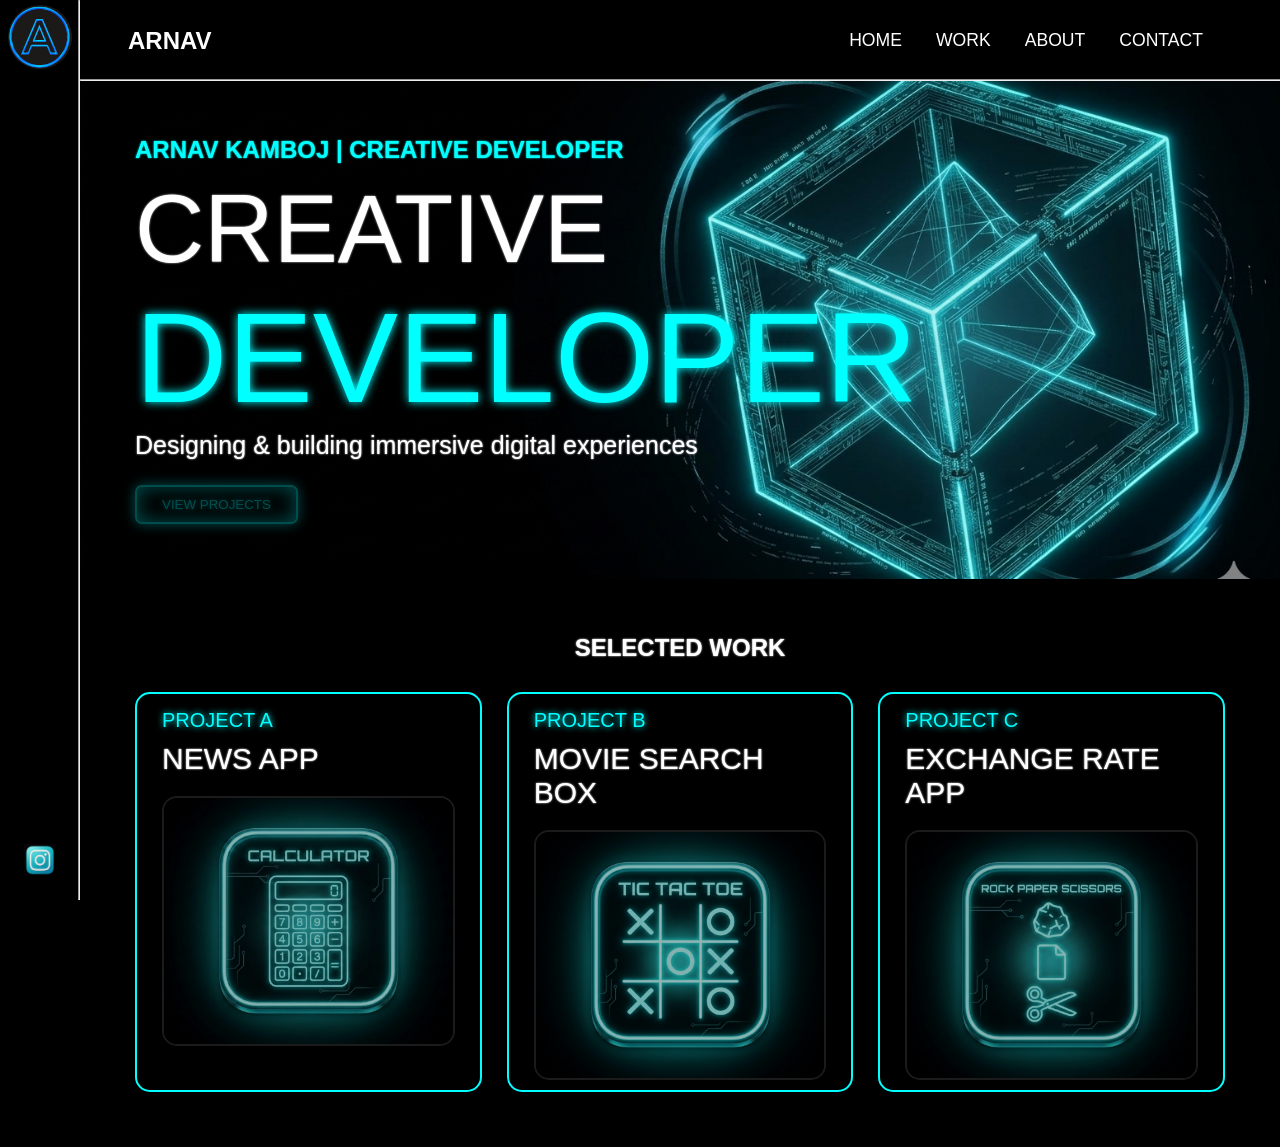
<file: index.html>
<!DOCTYPE html>
<html lang="en">

<head>
    <meta charset="UTF-8">
    <meta name="viewport" content="width=device-width, initial-scale=1.0">
    <title>ARNAV</title>
    <link rel="icon" type="image/png" href="logo.png?v=1" sizes="32x32">
     <link rel="stylesheet" href="main.css">
    <link rel="stylesheet" href="index.css">


</head>

<body>
   
    <header class="homebar">
        <div class="logotext">
            <h3>ARNAV</h3>
        </div>
        <nav class="nav">
            <ul class="ul">
                <li><a href="index.html" class="home homelinks">HOME</a></li>
                <li><a href="work.html" class="work homelinks">WORK</a></li>
                <li><a href="" class="about homelinks">ABOUT</a></li>
                <li><a href="" class="contact homelinks">CONTACT</a></li>
                <li><a href="" class="more homelinks">☰</a></li>
 
            </ul>
        </nav>
        <hr class="headhr">
    </header>

    <aside class="sidebar">
        <img class="logo" src="fivincon.png" alt="logo">
        <hr class="asidehr">
        <div class="asidebottom">
            <a href="https://instagram.com" target="_blank"><img class="insta" src="insta.png" alt="insta link"></a>
        </div>

    </aside>

    <main class="homemain">
        <section class="headtext">
            <h1 class="texttop">ARNAV KAMBOJ | CREATIVE DEVELOPER</h1>
            <div class=" cd creative">CREATIVE</div>
            <div class=" cd developer">DEVELOPER</div>
            <p class="subdev">Designing & building immersive digital experiences</p>
            <button class="vp"><a href="work.html" class="vpa"><span class="button">VIEW PROJECTS</span></a></button>
        </section>
        <section class="projects">
            <h1 class="protext">SELECTED WORK</h1>

            <div class="procard">
                <div class="cards">

                    <div class="ctext">
                        <span>PROJECT A</span>
                        <span>news app</span>

                    </div>
                    <div class="proimg">
                         <a href="https://ranveerarnavkamboj.github.io/news-app/"><img src="pro1.png" alt="project1"></a>
                    </div>
                </div>
                <div class="cards">
                    <div class="ctext">
                        <span> PROJECT B</span>
                        <span>movie search box</span>
                    </div>
                    <div class="proimg">
                        <a href="https://ranveerarnavkamboj.github.io/moviefind/"><img src="pro2.png" alt="project2"></a>
                    </div>
                </div>
                <div class=" proj3 cards">
                    <div class="ctext">
                        <span> PROJECT C</span>
                        <span>Exchange rate app</span>
                    </div>
                    <div class="proimg">
                          <a href="https://ranveerarnavkamboj.github.io/moneyrate/"><img src="pro3.png" alt="project3"></a> 
                    </div>
                </div>
            </div>

        </section>
    </main>
</body>

</html>
</file>
<file: main.css>
* {
           margin: 0;
           padding: 0;
           box-sizing: border-box;
           font-family: sans-serif;
            
       }

       body {
           background-color: black;
       }

       :root {
           --theme-color: aqua;
           --secondary-theme-color: white;
           --theme-background: black;
       }


       .more {
           display: none;
       }

       .homebar {
           position: fixed;
           top: 0;
           left: 80px;
           padding: 0.5rem 3rem;
           display: flex;
           justify-content: space-between;
           align-items: center;
           width: calc(100% - 80px);
           height: 9vh;
           background-color: var(--theme-background);
           z-index: 3;
       }

       .ul {
           display: flex;
           gap: 1.5rem;
           align-items: center;
           justify-content: center;
       }

       .ul li {
           list-style: none;
       }

       .homelinks {
           display: inline-block;
           text-decoration: none;
           font-size: 1.1rem;
           color: var(--secondary-theme-color);
          
           padding: 5px;
           border-radius: 5px;
           transition: all 0.3s ease;

       }

       .more {
           display: none;
       }

       div h3 {
           font-size: 1.5rem;
           display: inline-block;
           color: var(--secondary-theme-color);
       }

       .headhr {
           position: absolute;
           bottom: 0;
           left: 0;
           width: 100vw;
       }

       .sidebar {
           display: flex;
           flex-direction: column;
           align-items: center;
           position: fixed;
           top: 0;
           left: 0;
           height: 100vh;
           width: 80px;
           background-color: var(--theme-background);
       }

       .logo {
           width: 80%;
           height: 4rem;
           margin-top: 5px;
       }

       .homemain {
           width: calc(100% - 80px);
           position: absolute;
           left: 80px;
           top: 9vh;
       }

       .asidehr {
           position: absolute;
           right: 0;
           top: 0;
           height: 100vh;
       }

       .homelinks:hover {
           box-shadow: 0 0 4px 2px var(--secondary-theme-color);
           background-color: aqua;
           opacity: 0.7;
           color: var(--theme-background);
       }



       main {
           background-color: var(--theme-background);
           color: var(--secondary-theme-color);
       }
 

       .asidebottom {
           position: absolute;
           bottom: 20px;
       }

       .insta {
           width: 2em;
           height: 2rem;
       }

       a {
           text-decoration: none;
       }

       @media (max-width: 1140px) {
          


           .sidebar {
               width: 60px;
           }

           .logo {
               height: 3rem;
           }

           .homemain {
               width: calc(100% - 60px);
               left: 60px
           }

           .homebar {
               width: calc(100% - 60px);
               left: 60px
           }

           .ul {
               gap: 1rem;
           }

           .homebar {
               height: 6vh;
           }

          
           .homemain{
            top: 6vh;
           }
       }

       @media (max-width: 900px) {
           .ul {
               gap: 0.7rem;
           }

           .homelinks {
               font-size: 0.7rem;
           }
       }

      
       

      

       @media (max-width: 600px) {
           .homebar {
               padding: 0.3rem 1rem;
           }

           .more {
               display: inline-block;
           }

           .contact {
               display: none;
           }

           .ul {
               gap: 0.5rem;
           }

           .homelinks {
               font-size: 0.7rem;
           }

          

           
       }

       @media (max-width:450px) {
           .about {
               display: none;
           }

        }


       @media (max-width:350px) {
      
           .work {
               display: none;
           }

          
       }
</file>
<file: index.css>
.headtext {
    padding: 55px;
    background-image: url('mainback.png');
    width: 100%;
    background-repeat: no-repeat;
    background-size: cover;
    background-position: right;
    height: 100%;
}

.texttop {
    color: var(--theme-color);
    text-shadow: 0 0 2px var(--theme-color);
}

.developer {
    font-size: 8rem;
    color: var(--theme-color);
    display: inline-block;
    text-shadow: 0 0 10px var(--theme-color);
}

.creative {
    font-size: 6rem;
    margin-top: 10px;
    text-shadow: 0 0 2px var(--secondary-theme-color);
}

p {
    font-size: 25px;
    text-shadow: 0 0 2px var(--secondary-theme-color);
}

.vp {
    margin-top: 25px;
    padding: 10px 25px;
    border-radius: 7px;
    border: 2px solid var(--theme-color);
    background-color: var(--theme-background);
    color: var(--theme-color);
    box-shadow: inset 0 0 20px var(--theme-color), 0 0 13px var(--theme-color);
    opacity: 0.3;
    transition: transform 0.3s ease;
}

.vpa {
    text-decoration: none;
    color: var(--theme-color);
}

.button {
    text-shadow: 0 0 5px var(--theme-color);
}

.vp:hover {
    transform: scale(1.1);
    opacity: 0.4;
}

.projects {
    padding: 55px;
}

.protext {
    text-align: center;
    text-shadow: 0 0 2px var(--secondary-theme-color);
    margin-bottom: 30px;
}

.procard {
    display: grid;
    grid-template-columns: repeat(auto-fit, minmax(250px, 1fr));
    gap: 25px;
    place-items: center;
}

.cards {
    padding: 15px 25px;
    height: 400px;
    gap: 5px;
    border: 2px solid var(--theme-color);
    border-radius: 15px;
    position: relative;
}

.cards span:first-child {
    color: var(--theme-color);
    font-size: 20px;
    display: block;
    margin-bottom: 10px;
    text-shadow: 0 0 6px var(--theme-color);
}

.cards span:nth-child(2) {
    font-size: 30px;
    text-transform: uppercase;
    text-shadow: 0 0 2px var(--secondary-theme-color);
}

.proimg {
    cursor: pointer;
    margin-top: 20px;
    background-color: var(--theme-background);
    height: 250px;
    width: 100%;
    transition: all 0.3s ease;
    opacity: 0.7;
}

.proimg img {
    width: 100%;
    height: 100%;
    display: block;
    border: 2px solid rgba(128, 128, 128, 0.3);
    border-radius: 15px;
    object-fit: cover;
}

.proimg:hover {
    transform: scale(1.1);
    opacity: 1;
}

@media (max-width: 1140px) {
    .proj3 {
        display: none;
    }

    .developer {
        font-size: 7rem;
    }

    .creative {
        font-size: 5rem;
    }

    .texttop {
        font-size: 25px;
    }

    .cards {
        height: 350px;
    }

    .cards span:nth-child(2) {
        font-size: 20px;
    }

    .proimg {
        height: 220px;
    }
}

@media (max-width: 900px) {
    .developer {
        font-size: 5rem;
    }

    .creative {
        font-size: 3.5rem;
    }

    .texttop {
        font-size: 20px;
    }
}

@media (max-width: 800px) {
    .projects {
        padding: 25px;
    }
}

@media (max-width: 700px) {
    .developer {
        font-size: 4rem;
    }

    .creative {
        font-size: 3rem;
    }

    .subdev {
        font-size: 18px;
    }

    .headtext {
        padding: 25px;
    }

    .projects {
        padding: 25px;
    }
}

@media (max-width: 600px) {
    .developer {
        font-size: 48px;
    }

    .creative {
        font-size: 38px;
    }

    .texttop {
        font-size: 16px;
    }

    .subdev {
        display: none;
    }

    .vp {
        padding: 10px 15px;
    }

    .protext {
        margin-bottom: 20px;
        font-size: 25px;
    }
}

@media (max-width: 450px) {
    .texttop {
        font-size: 14px;
    }
}

@media (max-width: 400px) {
    .developer {
        font-size: 38px;
    }

    .creative {
        font-size: 28px;
    }

    .texttop {
        font-size: 12px;
    }

    .procard {
        grid-template-columns: repeat(auto-fit, minmax(150px, 1fr));
    }

    .cards {
        height: 250px;
    }

    .cards span:first-child {
        font-size: 14px;
        margin-bottom: 4px;
    }

    .cards span:nth-child(2) {
        font-size: 18px;
    }

    .proimg {
        height: 150px;
    }
}

@media (max-width: 350px) {
    .developer {
        font-size: 28px;
    }

    .creative {
        font-size: 20px;
    }

    .ul {
        gap: 0.2rem;
    }

    .vp {
        padding: 10px;
    }
}
</file>
